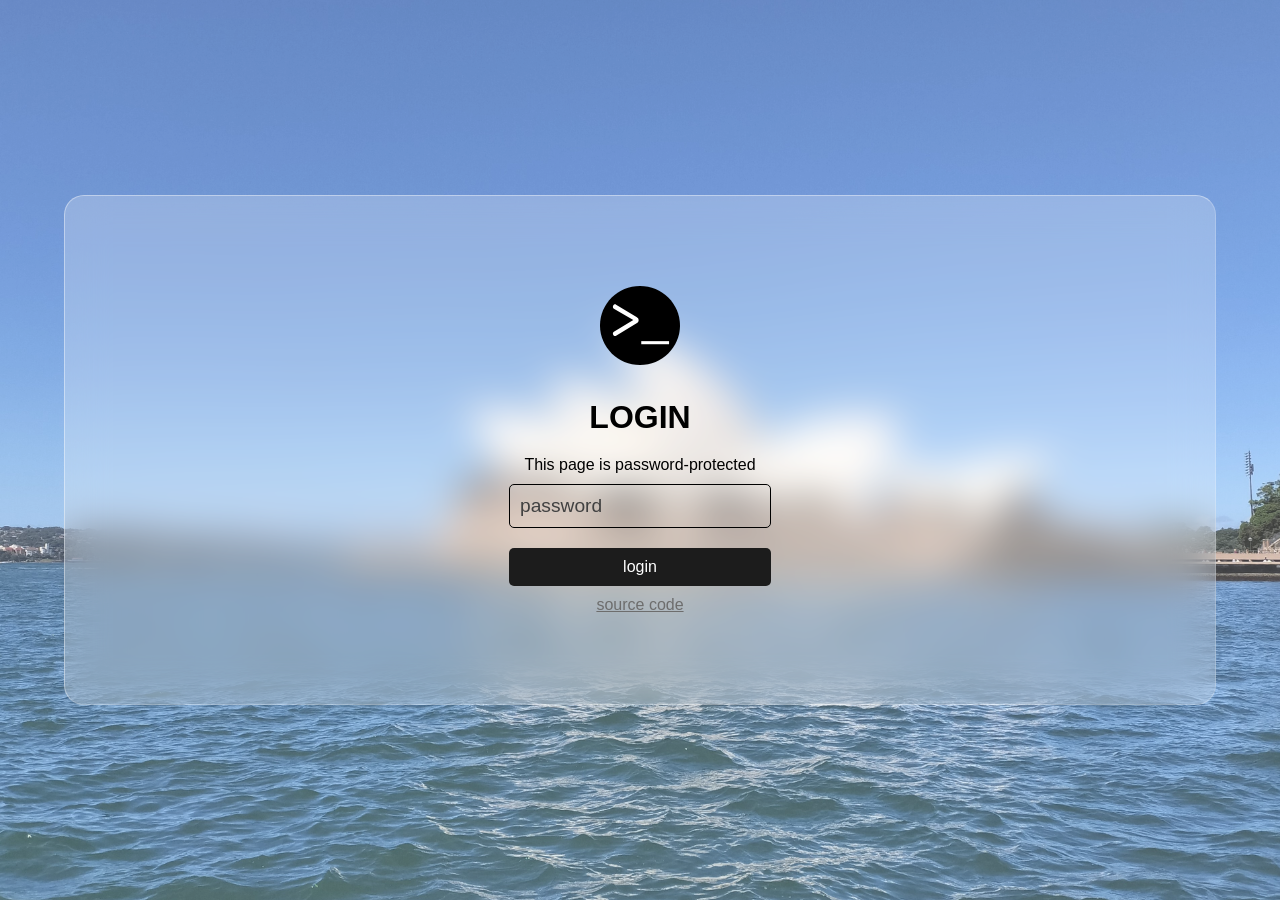
<file: login.html>
<!DOCTYPE html>
<html lang="en">
<head>
  <meta charset="utf-8">
  <title>
    Login
  </title>
  <meta name="robots" content="noindex,nofollow">
  <meta name="viewport" content="width=device-width,initial-scale=1.0">
  <link rel="icon" href="./img/favicon.ico">
  <link rel="stylesheet" type="text/css" href="./css/reset.css">
  <script type="module" src="./js/script.js"></script>
</head>

<style>
  body {
    background-image: url('./img/hero.jpg');
    background-size: cover;
    background-position: center;
    background-repeat: repeat;
    min-height: 100vh;
    display: grid;
    place-items: center;
    font-family: 'Noto Sans JP', sans-serif;
  }

  main {
    height: 100%;
    width: 100%;
    background-color: rgba(255, 255, 255, 0.233);
    display: grid;
    place-items: center;
  }

  #login-wrapper {
    display: flex;
    justify-content: center;
    align-items: center;
    padding: 10vh 0;
    width: 90vw;
    border: 1px solid rgba(255, 255, 255, 0.4);
    border-right-color: rgba(255, 255, 255, 0.2);
    border-bottom-color: rgba(255, 255, 255, 0.2);
    border-radius: 20px;
    background-color: rgba(255, 255, 255, 0.237);
    backdrop-filter: blur(20px);
    -webkit-backdrop-filter: blur(20px);
    text-align: center;
  }

  #login h2 {
    font-size: 2rem;
    margin: 20px 0;
  }

  .img-wrapper img {
    width: 80px;
    margin-bottom: 10px;
    transition: all 1s ease-in-out;
  }

  .img-wrapper:hover img {
    transform: rotateZ(360deg);
  }

  #login input {
    margin: 10px 0;
  }

  #password {
    width: 100%;
    padding: 10px;
    border: 1px solid #000;
    border-radius: 5px;
    font-size: 1.2rem;
    outline: none;
  }

  #password::placeholder {
    color: #414141;
  }

  .login-btn {
    width: 100%;
    padding: 10px;
    border: none;
    border-radius: 5px;
    /* font-size: 1.2rem; */
    background-color: #1c1c1c;
    color: #fff;
    cursor: pointer;
    transition: all 0.3s ease-in-out;
  }

  .login-btn:hover {
    background-color: #414141;
  }

  p#error {
    color: #ff0000;
    text-decoration: underline;
    display: none;
  }
</style>

<body>
  <main>
    <div id="login-wrapper">
      <section id="login">
        <div class="img-wrapper">
          <img src="./img/logo.svg" alt="logo" id="logo">
        </div>
        <h2>LOGIN</h2>
        <p>This page is password-protected</p>
        <p id="error">Authentication FAILED</p>
        <form id="login-form">
          <div class="input-area">
            <input type="password" id="password" name="password" placeholder="password" required>
          </div>
          <input type="submit" value="login" class="login-btn">
          <a href="https://github.com/taktstooock/client-decrypt" target="_blank" style="color: #6d6d6d;">source code</a>
        </form>
      </section>
    </div>
  </main>
</body>

</html>
</file>
